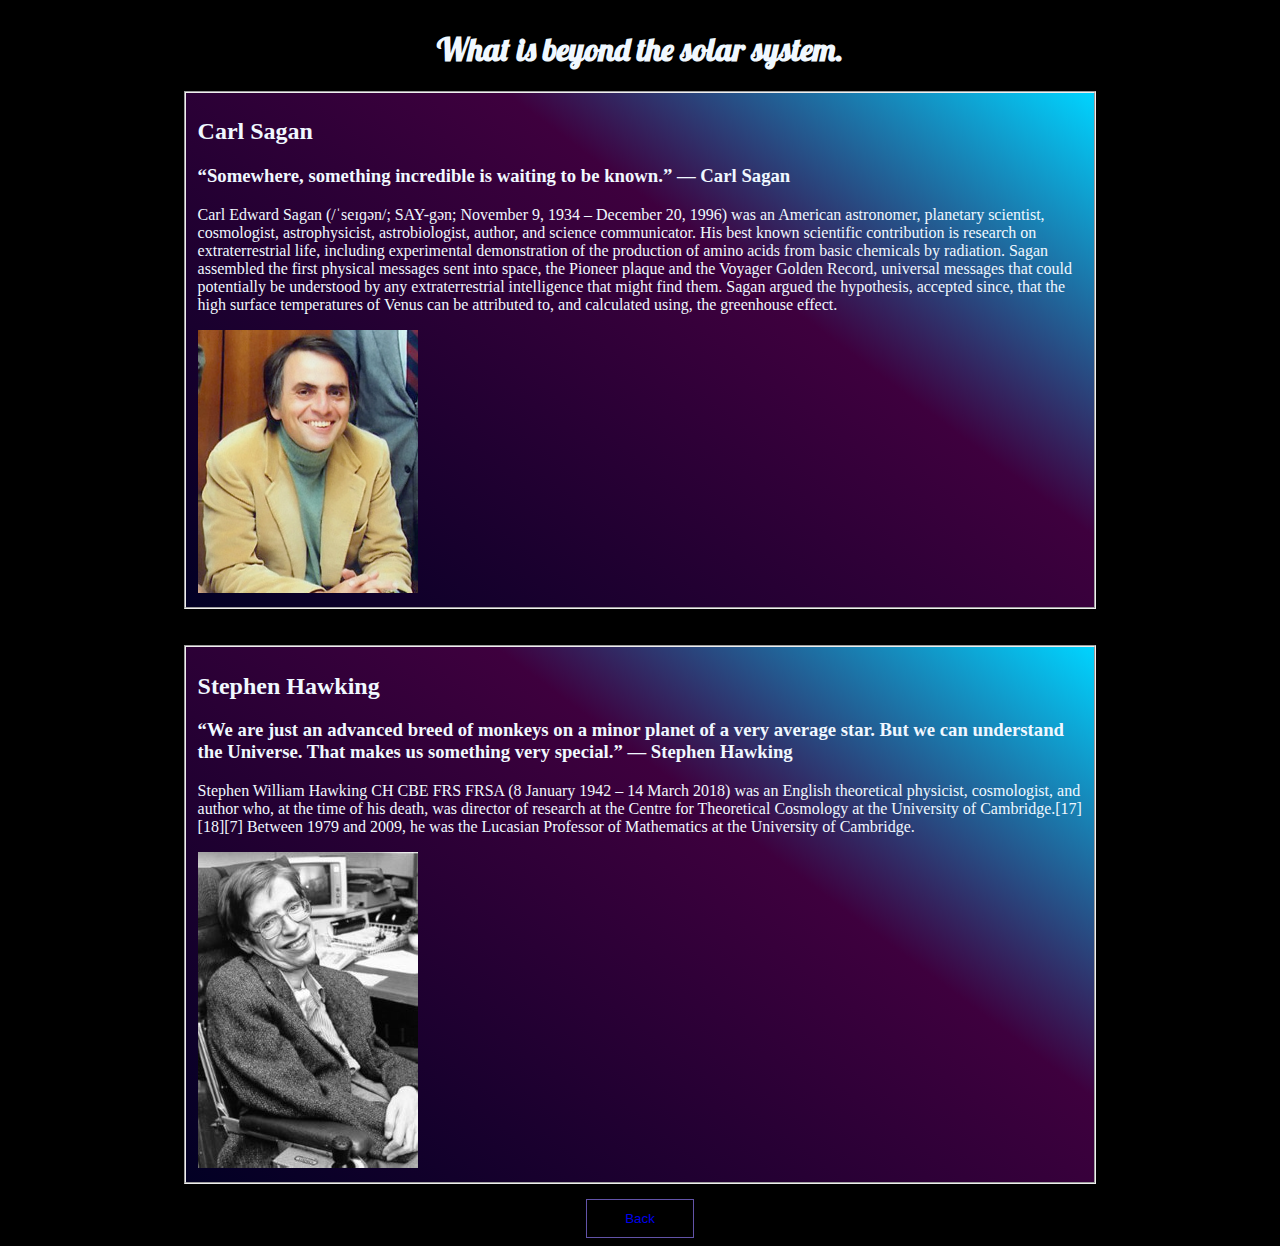
<file: glossary/files/blog.html>
<!DOCTYPE html>
<html lang="en">
<head>
    <link rel="stylesheet" href="styleblog.css">
    <meta charset="UTF-8">
    <meta http-equiv="X-UA-Compatible" content="IE=edge">
    <meta name="viewport" content="width=device-width, initial-scale=1.0">
    <title>Blog</title>
</head>
<body>
    <div class="container"> 
        <h1>What is beyond the solar system.</h1>
        <fieldset>
            <h2>Carl Sagan</h2>
            <h3>“Somewhere, something incredible is waiting to be known.”
                ― Carl Sagan </h3>
                <p>Carl Edward Sagan (/ˈseɪɡən/; SAY-gən; November 9, 1934 – December 20, 1996) was an American astronomer, planetary scientist, cosmologist, astrophysicist, astrobiologist, author, and science communicator. His best known scientific contribution is research on extraterrestrial life, including experimental demonstration of the production of amino acids from basic chemicals by radiation. Sagan assembled the first physical messages sent into space, the Pioneer plaque and the Voyager Golden Record, universal messages that could potentially be understood by any extraterrestrial intelligence that might find them. Sagan argued the hypothesis, accepted since, that the high surface temperatures of Venus can be attributed to, and calculated using, the greenhouse effect.</p>
            <img src="220px-Carl_Sagan_Planetary_Society_cropped.png" alt="">
        </fieldset>
        <br>
        <br>
        <fieldset>
        <h2>Stephen Hawking</h2>
        <h3>“We are just an advanced breed of monkeys on a minor planet of a very average star. But we can understand the Universe. That makes us something very special.”
            ― Stephen Hawking</h3>
            <p>Stephen William Hawking CH CBE FRS FRSA (8 January 1942 – 14 March 2018) was an English theoretical physicist, cosmologist, and author who, at the time of his death, was director of research at the Centre for Theoretical Cosmology at the University of Cambridge.[17][18][7] Between 1979 and 2009, he was the Lucasian Professor of Mathematics at the University of Cambridge.</p>
            <img src="Stephen_Hawking.StarChild.jpg" alt="">
        </fieldset>
        <!--<form>
            <div class="button"><input type="button" value="Back" onclick="history.back()"></div>
           </form>-->
         <button><a href="../index.html">Back</a></button> 
    </div>
        

    
</body>
</html>
</file>
<file: glossary/files/styleblog.css>
@import url('https://fonts.googleapis.com/css2?family=Lobster&display=swap');

body {
    background-color: black;
}

h1 {
    font-family: 'Lobster', cursive;
    color: aliceblue;
}

h2, h3, p {
    color: aliceblue;
}

fieldset {
    background: rgb(2,0,36);
background: linear-gradient(37deg, rgba(2,0,36,1) 0%, rgba(62,0,62,1) 63%, rgba(0,212,255,1) 100%);
    width: 70%;
    
}

.container {
    display: flex;
    align-items: center;
    justify-content: center;
    flex-direction: column;
}

button {
    margin-top: 15px;
    background: none;
    color: rgb(98, 83, 168);
    cursor: pointer;
    padding: 11px 38px;
    border: 1px solid rgb(98, 83, 168);
    
}

a{
    text-decoration: none;
    
}

a:hover {
    
    transition: 0.2s;
    
}

button:hover {
    color: rgb(0,212,255);
    background: rgb(0,212,255);
    transition: 0.2s;
    border: 1px solid rgb(0,212,255);
}
</file>
